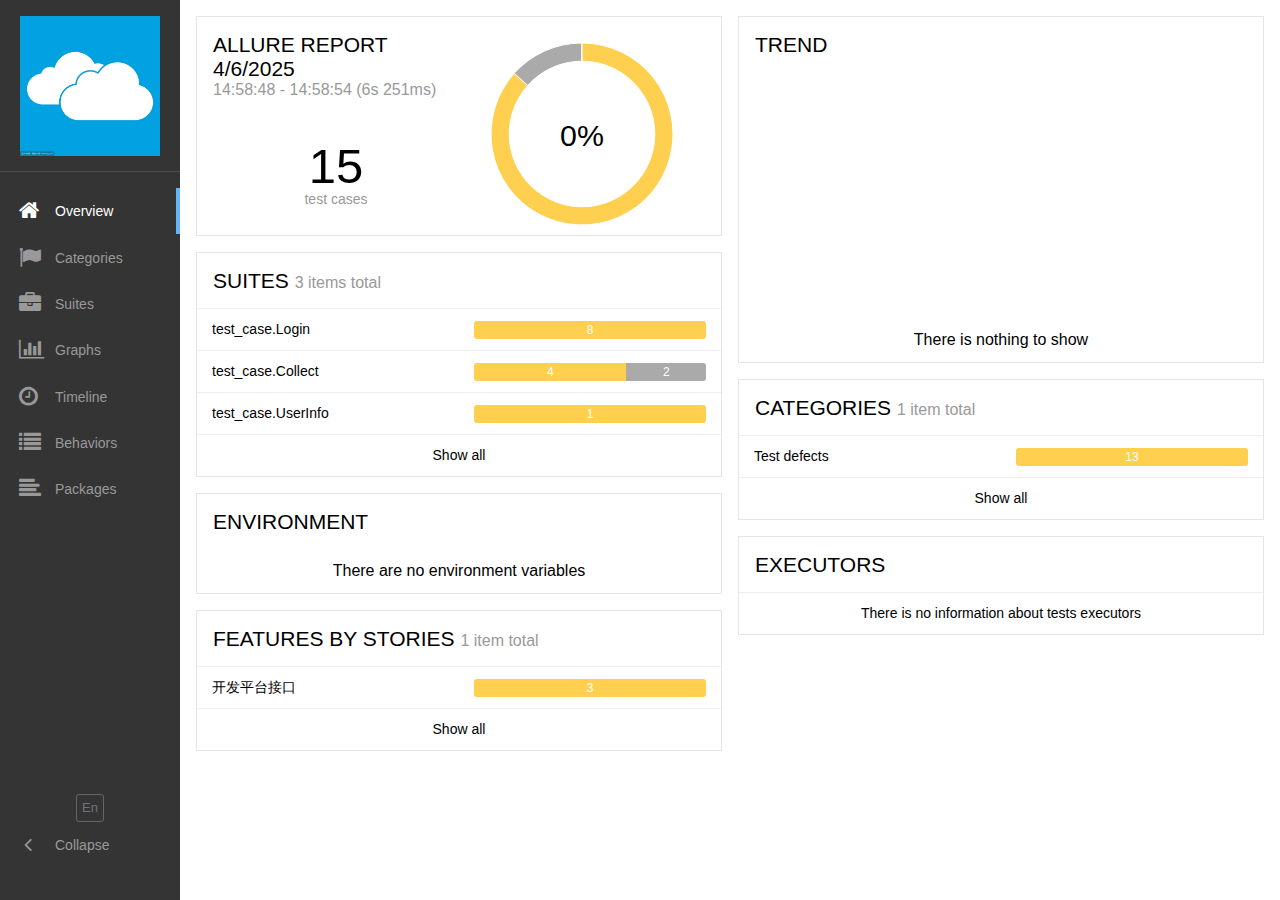
<file: report/html/index.html>
<!DOCTYPE html>
<html dir="ltr" lang="en">
<head>
    <meta charset="utf-8">
    <title>Allure Report</title>
    <link rel="icon" href="favicon.ico">
    <link rel="stylesheet" type="text/css" href="styles.css">
    <link rel="stylesheet" type="text/css" href="plugin/screen-diff/styles.css">
    <link rel="stylesheet" type="text/css" href="plugin/custom-logo/styles.css">
</head>
<body>
    <div id="alert"></div>
    <div id="content">
        <span class="spinner">
            <span class="spinner__circle"></span>
        </span>
    </div>
    <div id="popup"></div>
    <script src="app.js"></script>
    <script src="plugin/behaviors/index.js"></script>
    <script src="plugin/packages/index.js"></script>
    <script src="plugin/screen-diff/index.js"></script>
    <script async src="https://www.googletagmanager.com/gtag/js?id=G-FVWC4GKEYS"></script>
    <script>
        window.dataLayer = window.dataLayer || [];
        function gtag(){dataLayer.push(arguments);}
        gtag('js', new Date());
        gtag('config', 'G-FVWC4GKEYS', {
          'allureVersion': '2.33.0',
          'reportUuid': 'f46014ae-ea76-44c2-bc16-8734c256dbaf',
          'single_file': false
        });
    </script>
</body>
</html>
</file>
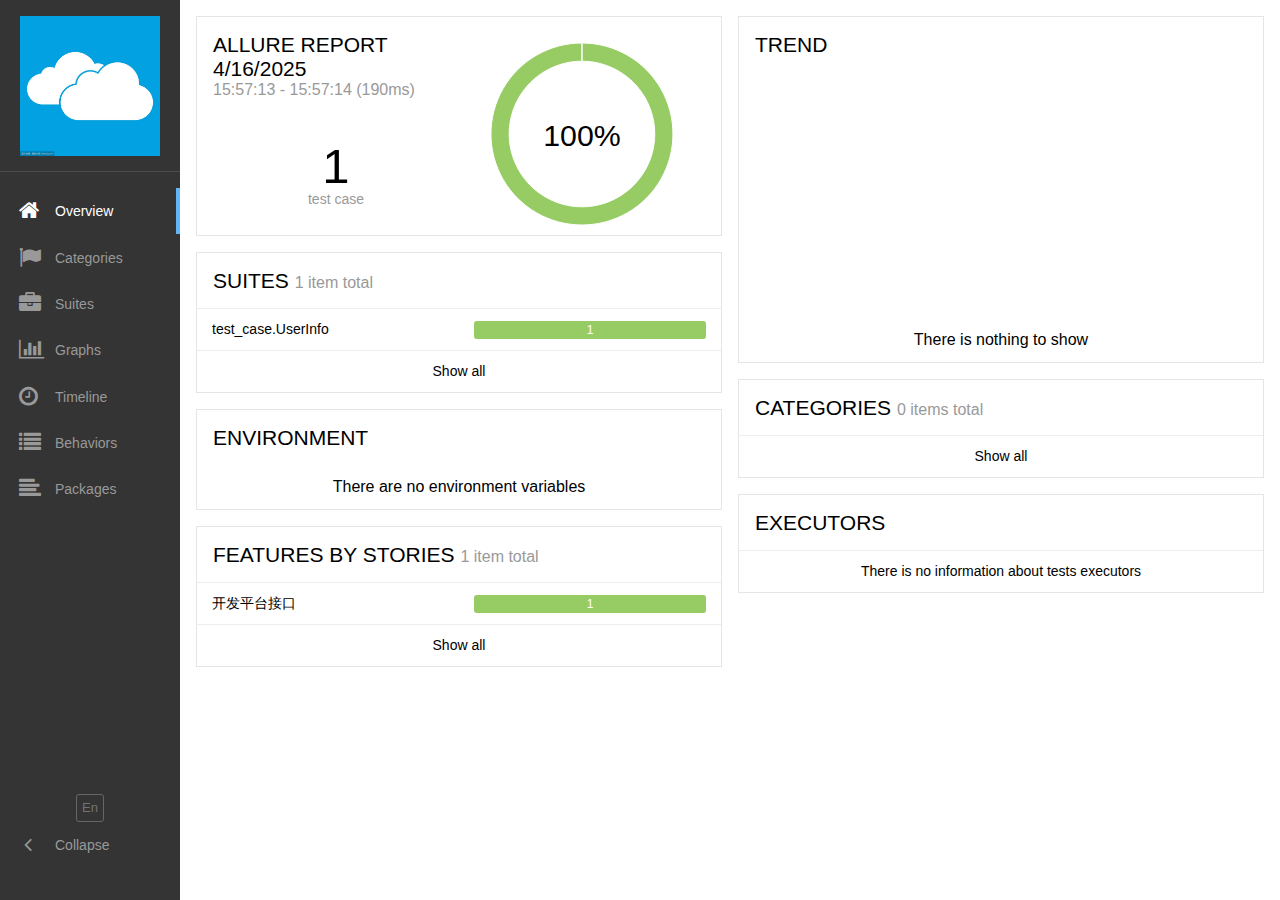
<file: From1to2/report/html/index.html>
<!DOCTYPE html>
<html dir="ltr" lang="en">
<head>
    <meta charset="utf-8">
    <title>Allure Report</title>
    <link rel="icon" href="favicon.ico">
    <link rel="stylesheet" type="text/css" href="styles.css">
    <link rel="stylesheet" type="text/css" href="plugin/screen-diff/styles.css">
    <link rel="stylesheet" type="text/css" href="plugin/custom-logo/styles.css">
</head>
<body>
    <div id="alert"></div>
    <div id="content">
        <span class="spinner">
            <span class="spinner__circle"></span>
        </span>
    </div>
    <div id="popup"></div>
    <script src="app.js"></script>
    <script src="plugin/behaviors/index.js"></script>
    <script src="plugin/packages/index.js"></script>
    <script src="plugin/screen-diff/index.js"></script>
    <script async src="https://www.googletagmanager.com/gtag/js?id=G-FVWC4GKEYS"></script>
    <script>
        window.dataLayer = window.dataLayer || [];
        function gtag(){dataLayer.push(arguments);}
        gtag('js', new Date());
        gtag('config', 'G-FVWC4GKEYS', {
          'allureVersion': '2.33.0',
          'reportUuid': '086db96d-0540-462f-97e6-4f9d3bc3ad87',
          'single_file': false
        });
    </script>
</body>
</html>
</file>
<file: report/html/plugin/screen-diff/styles.css>
.screen-diff__switchers {
  margin-bottom: 1em;
}

.screen-diff__switchers label + label {
  margin-left: 1em;
}

.screen-diff__overlay {
  position: relative;
  cursor: col-resize;
}

.screen-diff__container {
  overflow-x: auto;
}

.screen-diff__image-over {
  top: 0;
  left: 0;
  bottom: 0;
  background: #fff;
  position: absolute;
  overflow: hidden;
  box-shadow: 2px 0 1px -1px #aaa;
}

.screen-diff-error {
  color: #fd5a3e;
}
</file>
<file: report/html/plugin/custom-logo/styles.css>
/*.side-nav__brand {
  background: url('custom-logo.svg') no-repeat left center !important;
  margin-left: 10px;
}
*/

.side-nav__brand {
  background: url('logo.png') no-repeat left center !important;
  margin-left: 20px;
  height: 140px;
  background-size: contain !important;
}

.side-nav__brand-text {
  display: none;
}
</file>
<file: From1to2/report/html/plugin/screen-diff/styles.css>
.screen-diff__switchers {
  margin-bottom: 1em;
}

.screen-diff__switchers label + label {
  margin-left: 1em;
}

.screen-diff__overlay {
  position: relative;
  cursor: col-resize;
}

.screen-diff__container {
  overflow-x: auto;
}

.screen-diff__image-over {
  top: 0;
  left: 0;
  bottom: 0;
  background: #fff;
  position: absolute;
  overflow: hidden;
  box-shadow: 2px 0 1px -1px #aaa;
}

.screen-diff-error {
  color: #fd5a3e;
}
</file>
<file: From1to2/report/html/plugin/custom-logo/styles.css>
/*.side-nav__brand {
  background: url('custom-logo.svg') no-repeat left center !important;
  margin-left: 10px;
}
*/

.side-nav__brand {
  background: url('logo.png') no-repeat left center !important;
  margin-left: 20px;
  height: 140px;
  background-size: contain !important;
}

.side-nav__brand-text {
  display: none;
}
</file>
